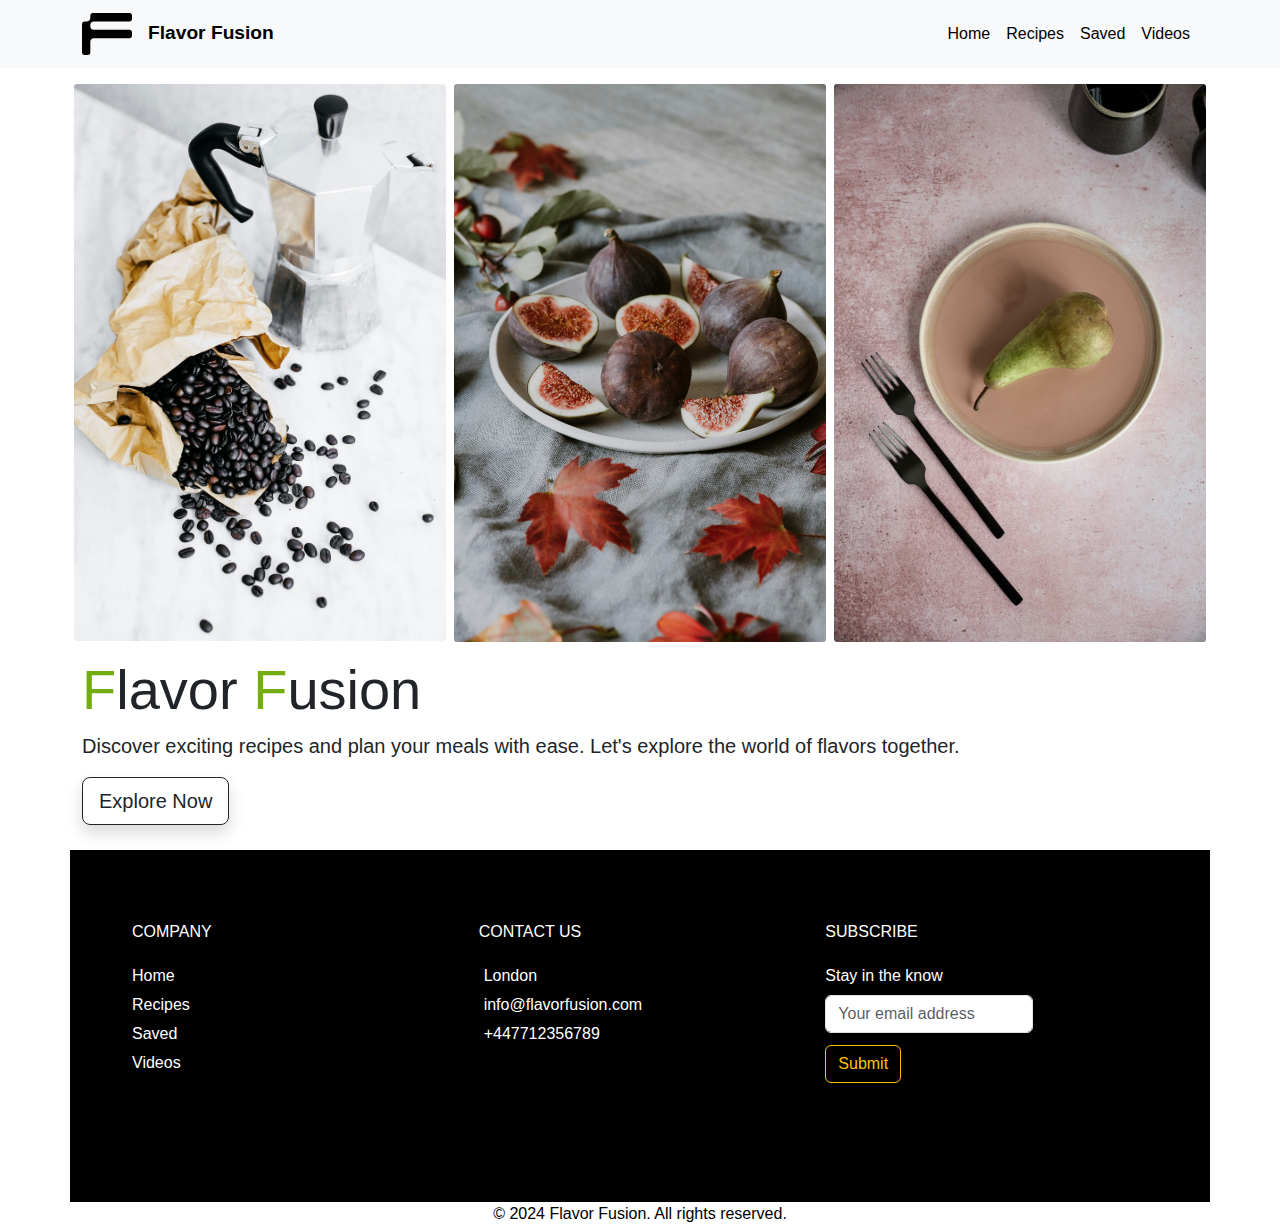
<file: index.html>
<!DOCTYPE html>
<html lang="en">
<head>
    <meta charset="UTF-8">
    <meta name="viewport" content="width=device-width, initial-scale=1.0">
    <link rel="stylesheet" href="https://cdn.jsdelivr.net/npm/bootstrap@5.3.0/dist/css/bootstrap.min.css">
    <link rel="stylesheet" href="https://cdnjs.cloudflare.com/ajax/libs/font-awesome/6.5.1/css/all.min.css" integrity="sha512-DTOQO9RWCH3ppGqcWaEA1BIZOC6xxalwEsw9c2QQeAIftl+Vegovlnee1c9QX4TctnWMn13TZye+giMm8e2LwA==" crossorigin="anonymous" referrerpolicy="no-referrer" />
    <link rel="stylesheet" href="Assets/css/style.css">

    <title>Flavor Fusion - Your Culinary Companion</title>
</head>

<body>

<!-- Navbar -->

    <nav class="navbar navbar-expand-lg navbar-light bg-light fixed-top">
        <div class="container">
            <a class="navbar-brand" href="./index.html"><img src="./Assets/images/F-glyph.svg" alt="a logo with a letter F" width="50" class="d-inline-block align-text-center"></a>

            <a href="./index.html" id="brandName"><span class="fw-bold">Flavor Fusion</span></a>

            <button class="navbar-toggler" type="button" data-toggle="collapse" data-target="#navbarNav" aria-controls="navbarNav" aria-expanded="false" aria-label="Toggle navigation">
                <span class="navbar-toggler-icon"></span>
            </button>

            <div class="collapse navbar-collapse justify-content-end align-center" id="navbarNav">
                <ul class="navbar-nav">
                    <li class="nav-item">
                        <a class="nav-link" aria-current="page" href="./index.html">Home</a>
                    </li>
                    <li class="nav-item">
                        <a class="nav-link" href="./search_page.html">Recipes</a>
                    </li>
                    <li class="nav-item">
                        <a class="nav-link" href="./saved_recipes.html">Saved</a>
                    </li>
                    <li class="nav-item">
                        <a class="nav-link" href="yt_page.html">Videos</a>
                    </li>
                </ul>
            </div>
        </div>

    </nav>

<!-- Main content images -->

    <div class="container mainContent">
        <div class="row">

            <div class="col-sm-12 col-md-4 p-1">
                <img src="./Assets/images/alexandra-gorn-9rmnzkmydSY-unsplash.jpg" width="100%" height="auto">
            </div>

            <div class="col-sm-12 col-md-4 p-1">
                <img src="./Assets/images/anita-austvika-M_yJUCYf9js-unsplash.jpg" width="100%">
            </div>

            <div class="col-sm-12 col-md-4 p-1">
                <img src="./Assets/images/kate-laine-iJe9ZGwkAII-unsplash.jpg" width="100%">
            </div>

        </div>

<!-- Main content text -->

        <div class="row mainText">

            <div class="col-md-12">
                <h1 class="display-4"><span class="color">F</span>lavor <span class="color">F</span>usion</h1>
                <p class="lead">Discover exciting recipes and plan your meals with ease. Let's explore the world of flavors together.</p>
                <div class="justify-content-center">
                <a href="./search_page.html" class="explore btn btn-lg btn-outline-dark shadow shadow-info shadow-intensity-lg shadow-offset-down-lg"> Explore Now
                </a>
                </div>
            </div>

        </div>
    </div>


<!-- Footer -->

    <footer>

        <div class="container footer">
            <div class="row footer-menu">

                <div class="col-md-6 col-lg-4 company">
                    <div class="title">
                        COMPANY
                    </div>
                    <ul class="list-unstyled">
                        <li><a href="./index.html">Home</a></li>
                        <li><a href="./search_page.html">Recipes</a></li>
                        <li><a href="./saved_recipes.html">Saved</a></li>
                        <li><a href="./yt_page.html">Videos</a></li>
                    </ul>
                </div>

                <div class="col-md-6 col-lg-4 contactUs">
                    <div class="title">
                        CONTACT US
                    </div>
                    <ul class="list-unstyled">
                        <li><i class="fa-solid fa-location-dot"></i><a href="#">London</a></li>
                        <li><i class="fa-solid fa-envelope"></i> <a href="mailto:info@flavorfusion.com">info@flavorfusion.com</a></li>
                        <li><i class="fa-solid fa-phone"></i><a href="tel:9051290512">+447712356789</a></li>
                    </ul>
                </div>

    <!-- Footer subscribe section -->

                <div class="col-8 col-md-6 col-lg-3">
                    <div class="title">
                        SUBSCRIBE
                    </div>
                    <form>
                        <div class="form-group me-sm-3 row subscribe">
                            <div>
                                <label for="email">Stay in the know </label>
                                <input type="email" class="form-control" id="email" placeholder="Your email address">
                            </div>

                            <div class="justify-content-center">
                                <a href="#" class="btn btn-md btn-outline-warning"> Submit
                                </a>
                            </div>
                            
                            
                        </div>
                        
                    </form>
                </div>

            </div>

    <!-- Footer social media section -->

            <div class="row social-media">
                <div class="col-md-12">
                    <ul class="list-unstyled">
                        <li><a href="https://www.facebook.com/" class="facebook"><i class="fa-brands fa-facebook-f"></i></a></li>
                        <li><a href="https://www.instagram.com/" class="instagram"><i class="fa-brands fa-instagram"></i></a></li>
                        <li><a href="https://twitter.com/?lang=en" class="twitter"><i class="fa-brands fa-x-twitter"></i></a></li>
                        <li><a href="https://www.whatsapp.com/" class="whatsapp"><i class="fa-brands fa-whatsapp"></i></a></li>
                    </ul>
                </div>
            </div>
        
        
        </div>

        <div class="copyright">&copy; 2024 Flavor Fusion. All rights reserved.</div>
        
    </footer>
    <script src="Assets/js/script.js"></script>
    <script src="https://cdn.jsdelivr.net/npm/bootstrap@5.3.0/dist/js/bootstrap.bundle.min.js"></script>
    <script src="https://code.jquery.com/jquery-3.2.1.slim.min.js" integrity="sha384-KJ3o2DKtIkvYIK3UENzmM7KCkRr/rE9/Qpg6aAZGJwFDMVNA/GpGFF93hXpG5KkN" crossorigin="anonymous"></script>
    <script src="https://cdn.jsdelivr.net/npm/popper.js@1.12.9/dist/umd/popper.min.js" integrity="sha384-ApNbgh9B+Y1QKtv3Rn7W3mgPxhU9K/ScQsAP7hUibX39j7fakFPskvXusvfa0b4Q" crossorigin="anonymous"></script>
    <script src="https://cdn.jsdelivr.net/npm/bootstrap@4.0.0/dist/js/bootstrap.min.js" integrity="sha384-JZR6Spejh4U02d8jOt6vLEHfe/JQGiRRSQQxSfFWpi1MquVdAyjUar5+76PVCmYl" crossorigin="anonymous"></script>

</body>

</html>
</file>
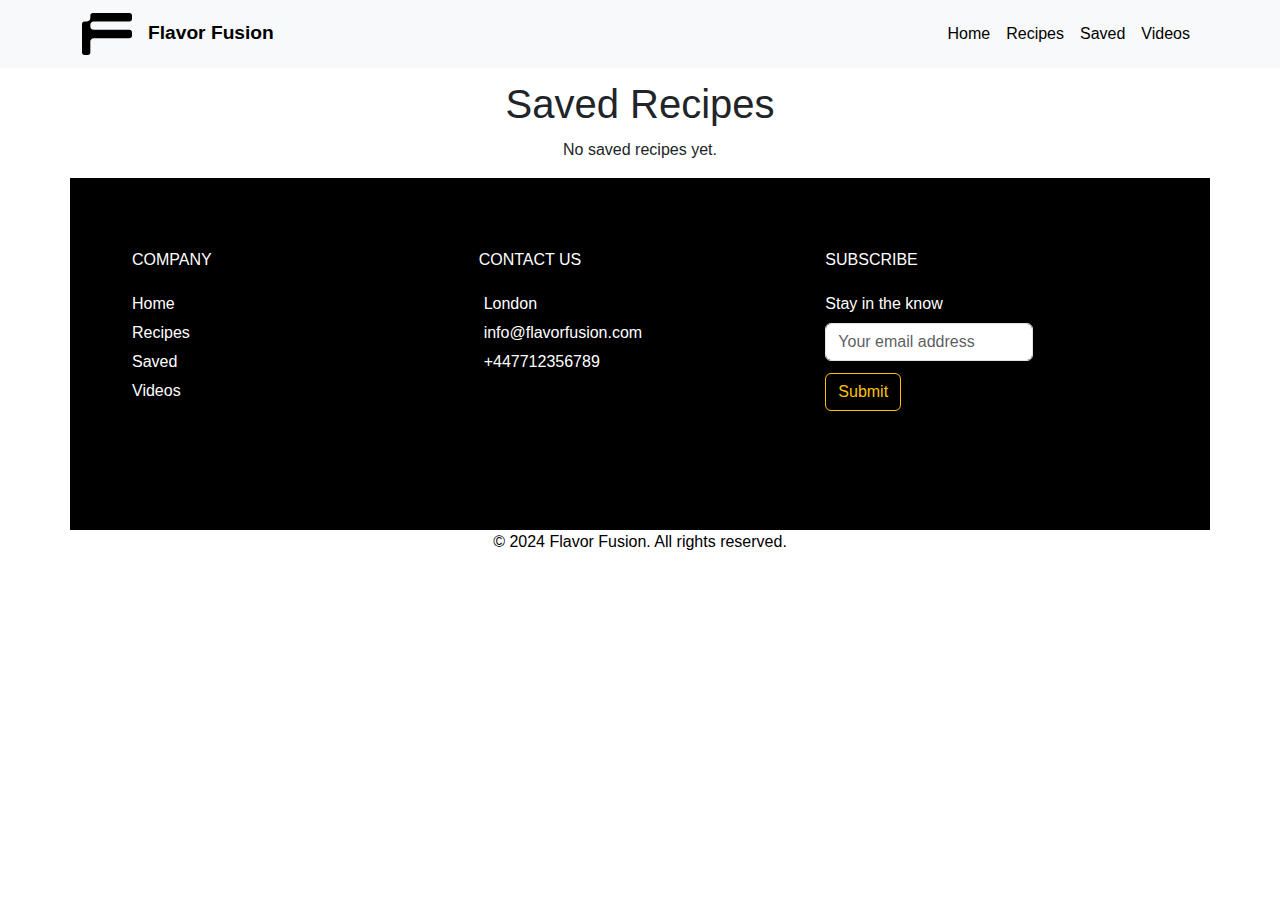
<file: saved_recipes.html>
<!DOCTYPE html>
<html lang="en">
<head>
    <meta charset="UTF-8">
    <meta name="viewport" content="width=device-width, initial-scale=1.0">
    <link rel="stylesheet" href="https://cdn.jsdelivr.net/npm/bootstrap@5.3.0/dist/css/bootstrap.min.css">
    <link rel="stylesheet" href="https://cdnjs.cloudflare.com/ajax/libs/font-awesome/6.5.1/css/all.min.css" integrity="sha512-DTOQO9RWCH3ppGqcWaEA1BIZOC6xxalwEsw9c2QQeAIftl+Vegovlnee1c9QX4TctnWMn13TZye+giMm8e2LwA==" crossorigin="anonymous" referrerpolicy="no-referrer" />
    <link rel="stylesheet" href="Assets/css/style.css">
    <link rel="stylesheet" href="Assets/css/saved_page.css">

    <title>Flavor Fusion - Your Culinary Companion</title>
</head>
<body>

    <!-- Navbar -->

    <nav class="navbar navbar-expand-lg navbar-light bg-light fixed-top">
        <div class="container">
            <a class="navbar-brand" href="./index.html"><img src="./Assets/images/F-glyph.svg" alt="a logo with a letter F" width="50" class="d-inline-block align-text-center"></a>

            <a href="./index.html" id="brandName"><span class="fw-bold">Flavor Fusion</span></a>

            <button class="navbar-toggler" type="button" data-toggle="collapse" data-target="#navbarNav" aria-controls="navbarNav" aria-expanded="false" aria-label="Toggle navigation">
                <span class="navbar-toggler-icon"></span>
            </button>

            <div class="collapse navbar-collapse justify-content-end align-center " id="navbarNav">
                <ul class="navbar-nav">
                    <li class="nav-item">
                        <a class="nav-link" aria-current="page" href="./index.html">Home</a>
                    </li>
                    <li class="nav-item">
                        <a class="nav-link" href="./search_page.html">Recipes</a>
                    </li>
                    <li class="nav-item">
                        <a class="nav-link" href="./saved_recipes.html">Saved</a>
                    </li>
                    <li class="nav-item">
                        <a class="nav-link" href="./yt_page.html">Videos</a>
                    </li>
                </ul>
            </div>
        </div>
    </div>

</nav>


    <!-- Saved Recipes popup -->
    <section class="">
        <h1 class="text-center mainContent">Saved Recipes</h1>
        <div class="container savedCards">
            <div class="row" id="savedRecipesList"></div>
        </div>
    </section>
    


    <!-- Modal popup -->
    <div class="modal fade" id="recipeModal" tabindex="-1" aria-labelledby="recipeModalLabel" aria-hidden="true">
        <div class="modal-dialog modal-lg">
            <div class="modal-content">
                <div class="modal-header">
                    <h5 class="modal-title" id="recipeModalLabel">Recipe Details</h5>
                    <button type="button" class="btn-close" data-bs-dismiss="modal" aria-label="Close"></button>
                </div>
                <div class="modal-body" id="recipeModalBody">
                    <!-- Recipe details will be dynamically added here -->
                </div>
                <div class="modal-footer">
                    <button type="button" class="btn btn-secondary" data-bs-dismiss="modal">Close</button>
                    <a href="#" class="explore btn btn-lg btn-outline-dark shadow shadow-info shadow-intensity-lg shadow-offset-down-lg" id="youtubeButton" target="_blank">Watch Recipe Video</a>

                </div>
            </div>
        </div>
    </div>

<!-- Footer -->

    <footer>

        <div class="container footer">
            <div class="row footer-menu">

                <div class="col-md-6 col-lg-4 company">
                    <div class="title">
                        COMPANY
                    </div>
                    <ul class="list-unstyled">
                        <li><a href="./index.html">Home</a></li>
                        <li><a href="./search_page.html">Recipes</a></li>
                        <li><a href="./saved_recipes.html">Saved</a></li>
                        <li><a href="./yt_page.html">Videos</a></li>
                    </ul>
                </div>

                <div class="col-md-6 col-lg-4 contactUs">
                    <div class="title">
                        CONTACT US
                    </div>
                    <ul class="list-unstyled">
                        <li><i class="fa-solid fa-location-dot"></i><a href="#">London</a></li>
                        <li><i class="fa-solid fa-envelope"></i> <a href="mailto:info@flavorfusion.com">info@flavorfusion.com</a></li>
                        <li><i class="fa-solid fa-phone"></i><a href="tel:9051290512">+447712356789</a></li>
                    </ul>
                </div>

    <!-- Footer subscribe section -->

                <div class="col-8 col-md-6 col-lg-3">
                    <div class="title">
                        SUBSCRIBE
                    </div>
                    <form>
                        <div class="form-group me-sm-3 row subscribe">
                            <div>
                                <label for="email">Stay in the know </label>
                                <input type="email" class="form-control" id="email" placeholder="Your email address">
                            </div>

                            <div class="justify-content-center">
                                <a href="#" class="btn btn-md btn-outline-warning"> Submit
                                </a>
                            </div>
                            
                            
                        </div>
                        
                    </form>
                </div>

            </div>

    <!-- Footer social media section -->

            <div class="row social-media">
                <div class="col-md-12">
                    <ul class="list-unstyled">
                        <li><a href="https://www.facebook.com/" class="facebook"><i class="fa-brands fa-facebook-f"></i></a></li>
                        <li><a href="https://www.instagram.com/" class="instagram"><i class="fa-brands fa-instagram"></i></a></li>
                        <li><a href="https://twitter.com/?lang=en" class="twitter"><i class="fa-brands fa-x-twitter"></i></a></li>
                        <li><a href="https://www.whatsapp.com/" class="whatsapp"><i class="fa-brands fa-whatsapp"></i></a></li>
                    </ul>
                </div>
            </div>
        
        
        </div>

        <div class="copyright">&copy; 2024 Flavor Fusion. All rights reserved.</div>
        
    </footer>

    <script src="Assets/js/script.js"></script>
    <script src="https://cdn.jsdelivr.net/npm/bootstrap@5.3.0/dist/js/bootstrap.bundle.min.js"></script>
    <script src="https://code.jquery.com/jquery-3.2.1.slim.min.js" integrity="sha384-KJ3o2DKtIkvYIK3UENzmM7KCkRr/rE9/Qpg6aAZGJwFDMVNA/GpGFF93hXpG5KkN" crossorigin="anonymous"></script>
    <script src="https://cdn.jsdelivr.net/npm/popper.js@1.12.9/dist/umd/popper.min.js" integrity="sha384-ApNbgh9B+Y1QKtv3Rn7W3mgPxhU9K/ScQsAP7hUibX39j7fakFPskvXusvfa0b4Q" crossorigin="anonymous"></script>
    <script src="https://cdn.jsdelivr.net/npm/bootstrap@4.0.0/dist/js/bootstrap.min.js" integrity="sha384-JZR6Spejh4U02d8jOt6vLEHfe/JQGiRRSQQxSfFWpi1MquVdAyjUar5+76PVCmYl" crossorigin="anonymous"></script>
</body>
</html>
</file>
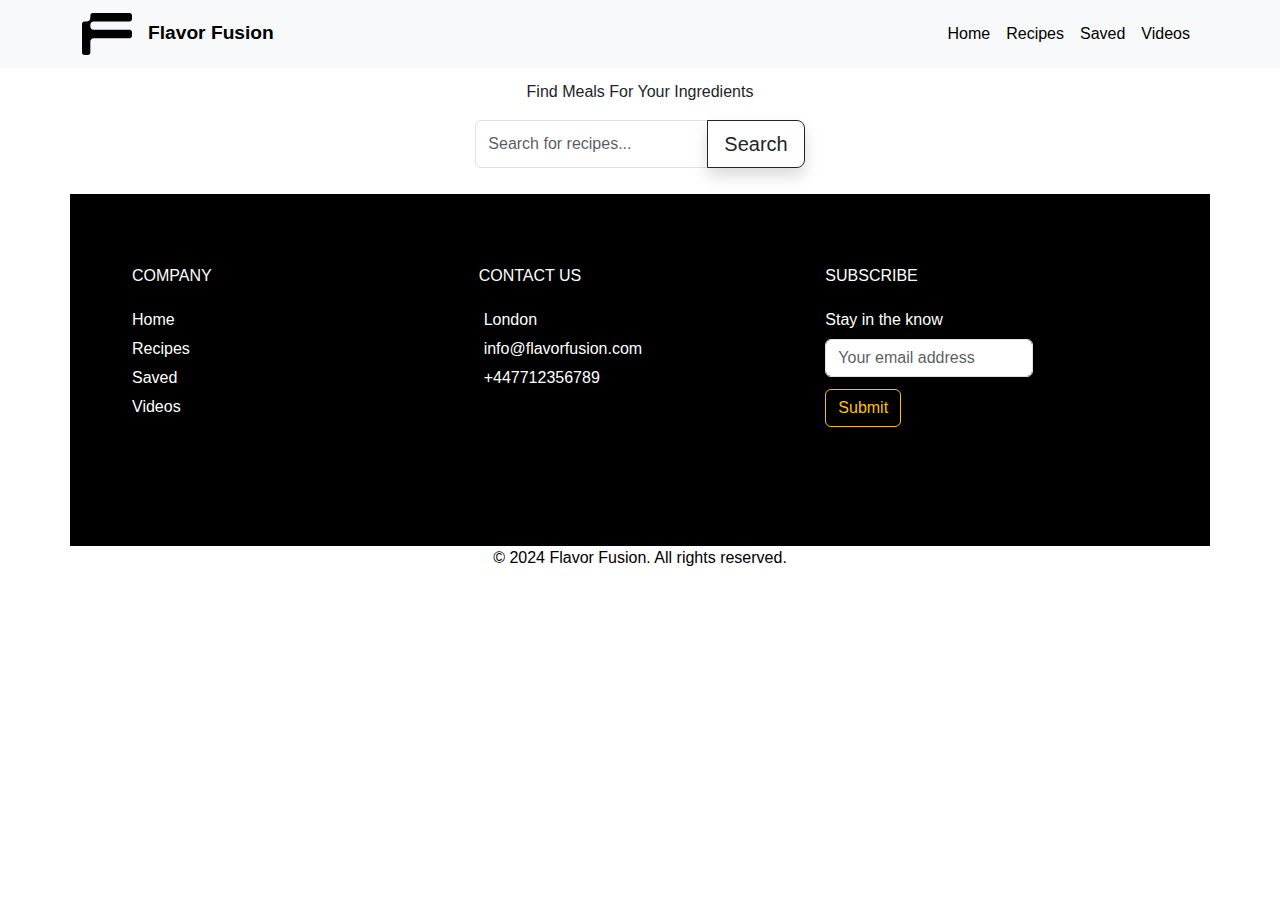
<file: search_page.html>
<!DOCTYPE html>
<html lang="en">
<head>
    <meta charset="UTF-8">
    <meta name="viewport" content="width=device-width, initial-scale=1.0">
    <link rel="stylesheet" href="https://cdn.jsdelivr.net/npm/bootstrap@5.3.0/dist/css/bootstrap.min.css">
    <link rel="stylesheet" href="https://cdnjs.cloudflare.com/ajax/libs/font-awesome/6.5.1/css/all.min.css" integrity="sha512-DTOQO9RWCH3ppGqcWaEA1BIZOC6xxalwEsw9c2QQeAIftl+Vegovlnee1c9QX4TctnWMn13TZye+giMm8e2LwA==" crossorigin="anonymous" referrerpolicy="no-referrer" />
    <link rel="stylesheet" href="Assets/css/style.css">
    <link rel="stylesheet" href="Assets/css/yt.css">

    <title>Flavor Fusion - Your Culinary Companion</title>
</head>

<body>

    <!-- Navbar -->

    <nav class="navbar navbar-expand-lg navbar-light bg-light fixed-top">
        <div class="container">
            <a class="navbar-brand" href="./index.html"><img src="./Assets/images/F-glyph.svg" alt="a logo with a letter F" width="50" class="d-inline-block align-text-center"></a>

            <a href="./index.html" id="brandName"><span class="fw-bold">Flavor Fusion</span></a>

            <button class="navbar-toggler" type="button" data-toggle="collapse" data-target="#navbarNav" aria-controls="navbarNav" aria-expanded="false" aria-label="Toggle navigation">
                <span class="navbar-toggler-icon"></span>
            </button>

            <div class="collapse navbar-collapse justify-content-end align-center " id="navbarNav">
                <ul class="navbar-nav">
                    <li class="nav-item">
                        <a class="nav-link" aria-current="page" href="./index.html">Home</a>
                    </li>
                    <li class="nav-item">
                        <a class="nav-link" href="./search_page.html">Recipes</a>
                    </li>
                    <li class="nav-item">
                        <a class="nav-link" href="./saved_recipes.html">Saved</a>
                    </li>
                    <li class="nav-item">
                        <a class="nav-link" href="./yt_page.html">Videos</a>
                    </li>
                </ul>
            </div>
        </div>

    </nav>

    <!-- Search section -->
    <div class="container mainContent">
        <div class="row">
            <div class="col-md-12">
                <div class="ss">
                    <blockquote>Find Meals For Your Ingredients </blockquote>
                </div>
                <form id="searchForm">
                    <div class="input-group mb-3">
                        <input type="text" class="form-control" id="searchInput" placeholder="Search for recipes..." aria-label="Search for recipes" aria-describedby="button-addon2">
                        <button class="explore btn btn-lg btn-outline-dark shadow shadow-info shadow-intensity-lg shadow-offset-down-lg" type="submit" id="button-addon2">Search</button>
                    </div>
                </form>
            </div>
        </div>

    <!-- Meal list -->
        <div class="row" id="mealList"></div>
    </div>

    <!-- Modal popup -->
    <div class="modal fade" id="recipeModal" tabindex="-1" aria-labelledby="recipeModalLabel" aria-hidden="true">
        <div class="modal-dialog modal-lg">
            <div class="modal-content">
                <div class="modal-header">
                    <h5 class="modal-title" id="recipeModalLabel">Recipe Details</h5>
                    <button type="button" class="btn-close" data-bs-dismiss="modal" aria-label="Close"></button>
                </div>
                <div class="modal-body" id="recipeModalBody">
                    <!-- Recipe details will be dynamically added here -->
                </div>
                <div class="modal-footer">
                    <button type="button" class="btn btn-secondary" data-bs-dismiss="modal">Close</button>
                    <a href="#" class="explore btn btn-lg btn-outline-dark shadow shadow-info shadow-intensity-lg shadow-offset-down-lg" id="youtubeButton" target="_blank">Watch Recipe Video</a>
                    <button type="button" class="explore btn btn-lg btn-outline-dark shadow shadow-info shadow-intensity-lg shadow-offset-down-lg" id="saveRecipeButton">Save Recipe</button>

                </div>
            </div>
        </div>
    </div>



    <!-- Footer -->

    <footer>

        <div class="container footer">
            <div class="row footer-menu">

                <div class="col-md-6 col-lg-4 company">
                    <div class="title">
                        COMPANY
                    </div>
                    <ul class="list-unstyled">
                        <li><a href="./index.html">Home</a></li>
                        <li><a href="./search_page.html">Recipes</a></li>
                        <li><a href="./saved_recipes.html">Saved</a></li>
                        <li><a href="./yt_page.html">Videos</a></li>
                    </ul>
                </div>

                <div class="col-md-6 col-lg-4 contactUs">
                    <div class="title">
                        CONTACT US
                    </div>
                    <ul class="list-unstyled">
                        <li><i class="fa-solid fa-location-dot"></i><a href="#">London</a></li>
                        <li><i class="fa-solid fa-envelope"></i> <a href="mailto:info@flavorfusion.com">info@flavorfusion.com</a></li>
                        <li><i class="fa-solid fa-phone"></i><a href="tel:9051290512">+447712356789</a></li>
                    </ul>
                </div>

    <!-- Footer subscribe section -->

                <div class="col-8 col-md-6 col-lg-3">
                    <div class="title">
                        SUBSCRIBE
                    </div>
                    <form>
                        <div class="form-group me-sm-3 row subscribe">
                            <div>
                                <label for="email">Stay in the know </label>
                                <input type="email" class="form-control" id="email" placeholder="Your email address">
                            </div>

                            <div class="justify-content-center">
                                <a href="#" class="btn btn-md btn-outline-warning"> Submit
                                </a>
                            </div>
                            
                            
                        </div>
                        
                    </form>
                </div>

            </div>

    <!-- Footer social media section -->

            <div class="row social-media">
                <div class="col-md-12">
                    <ul class="list-unstyled">
                        <li><a href="https://www.facebook.com/" class="facebook"><i class="fa-brands fa-facebook-f"></i></a></li>
                        <li><a href="https://www.instagram.com/" class="instagram"><i class="fa-brands fa-instagram"></i></a></li>
                        <li><a href="https://twitter.com/?lang=en" class="twitter"><i class="fa-brands fa-x-twitter"></i></a></li>
                        <li><a href="https://www.whatsapp.com/" class="whatsapp"><i class="fa-brands fa-whatsapp"></i></a></li>
                    </ul>
                </div>
            </div>
        
        
        </div>

        <div class="copyright">&copy; 2024 Flavor Fusion. All rights reserved.</div>
        
    </footer>

    <script src="Assets/js/serach_recipe.js"></script>
    <script src="https://cdn.jsdelivr.net/npm/bootstrap@5.3.0/dist/js/bootstrap.bundle.min.js"></script>
    <script src="https://code.jquery.com/jquery-3.2.1.slim.min.js" integrity="sha384-KJ3o2DKtIkvYIK3UENzmM7KCkRr/rE9/Qpg6aAZGJwFDMVNA/GpGFF93hXpG5KkN" crossorigin="anonymous"></script>
    <script src="https://cdn.jsdelivr.net/npm/popper.js@1.12.9/dist/umd/popper.min.js" integrity="sha384-ApNbgh9B+Y1QKtv3Rn7W3mgPxhU9K/ScQsAP7hUibX39j7fakFPskvXusvfa0b4Q" crossorigin="anonymous"></script>
    <script src="https://cdn.jsdelivr.net/npm/bootstrap@4.0.0/dist/js/bootstrap.min.js" integrity="sha384-JZR6Spejh4U02d8jOt6vLEHfe/JQGiRRSQQxSfFWpi1MquVdAyjUar5+76PVCmYl" crossorigin="anonymous"></script>

</body>

</html>
</file>
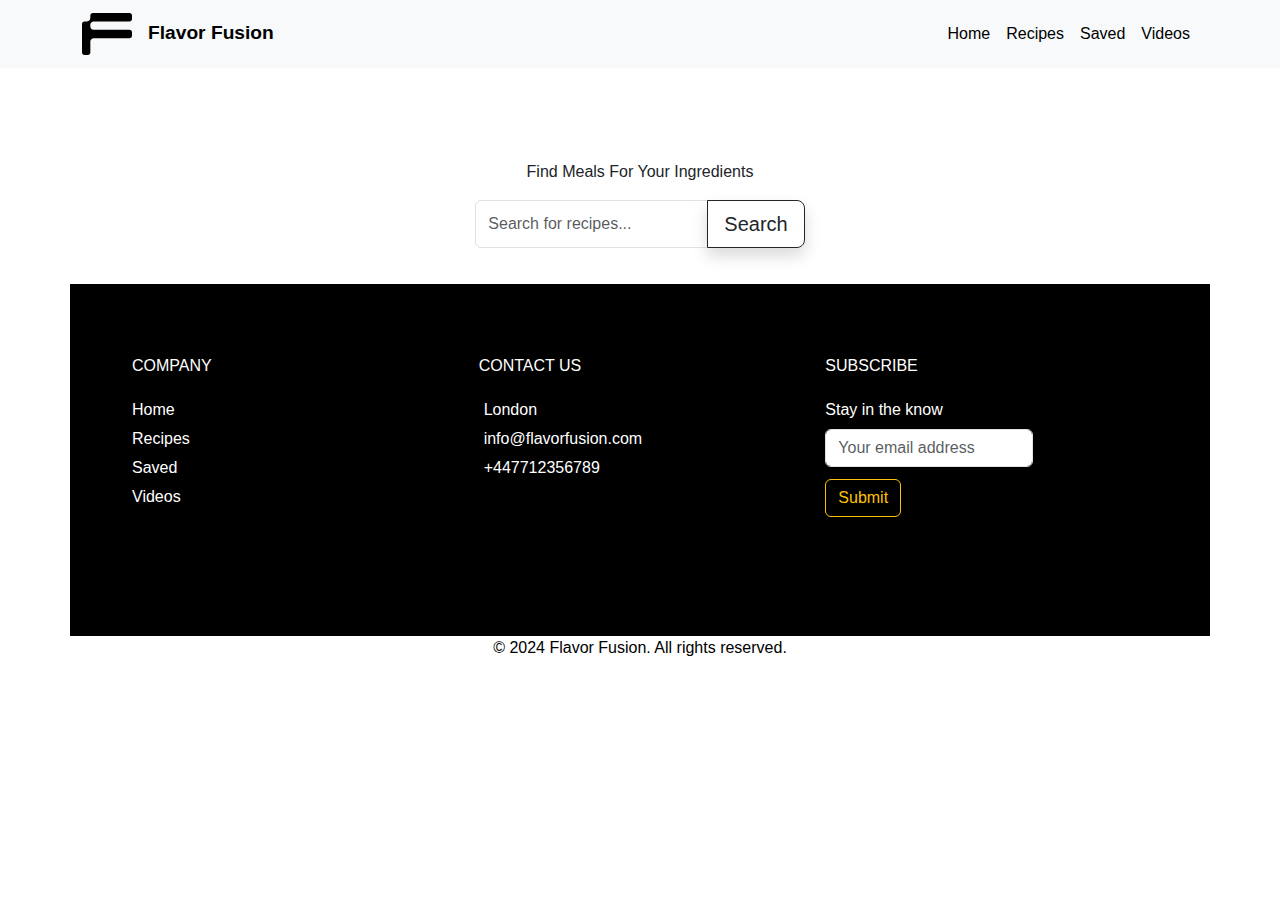
<file: yt_page.html>
<!DOCTYPE html>
<html lang="en">

<head>
    <meta charset="UTF-8">
    <meta name="viewport" content="width=device-width, initial-scale=1.0">
    <link rel="stylesheet" href="https://cdn.jsdelivr.net/npm/bootstrap@5.3.0/dist/css/bootstrap.min.css">
    <link rel="stylesheet" href="https://cdnjs.cloudflare.com/ajax/libs/font-awesome/6.5.1/css/all.min.css" integrity="sha512-DTOQO9RWCH3ppGqcWaEA1BIZOC6xxalwEsw9c2QQeAIftl+Vegovlnee1c9QX4TctnWMn13TZye+giMm8e2LwA==" crossorigin="anonymous" referrerpolicy="no-referrer" />
    <link rel="stylesheet" href="Assets/css/style.css">
    <link rel="stylesheet" href="Assets/css/yt.css">

    <title>Flavor Fusion - Your Culinary Companion</title>
    
</head>
<body>

    <!-- Navbar -->

    <nav class="navbar navbar-expand-lg navbar-light bg-light fixed-top">
        <div class="container">
            <a class="navbar-brand" href="./index.html"><img src="./Assets/images/F-glyph.svg" alt="a logo with a letter F" width="50" class="d-inline-block align-text-center"></a>

            <a href="./index.html" id="brandName"><span class="fw-bold">Flavor Fusion</span></a>

            <button class="navbar-toggler" type="button" data-toggle="collapse" data-target="#navbarNav" aria-controls="navbarNav" aria-expanded="false" aria-label="Toggle navigation">
                <span class="navbar-toggler-icon"></span>
            </button>

            <div class="collapse navbar-collapse justify-content-end align-center " id="navbarNav">
                <ul class="navbar-nav">
                    <li class="nav-item">
                        <a class="nav-link" aria-current="page" href="./index.html">Home</a>
                    </li>
                    <li class="nav-item">
                        <a class="nav-link" href="./search_page.html">Recipes</a>
                    </li>
                    <li class="nav-item">
                        <a class="nav-link" href="./saved_recipes.html">Saved</a>
                    </li>
                    <li class="nav-item">
                        <a class="nav-link" href="yt_page.html">Videos</a>
                    </li>
                </ul>
            </div>
        </div>

    </nav>

    <!-- Search section -->
    <div class="container mainContent">
        <div class="row mainContent">
            <div class="col-md-12">
                <div class="ss">
                    <blockquote>Find Meals For Your Ingredients </blockquote>
                </div>
                <form id="searchForm" onsubmit="searchYouTubeVideos(); return false;">
                    <div class="input-group mb-3">
                        <input type="text" class="form-control" id="searchInput" placeholder="Search for recipes..." aria-label="Search for recipes" aria-describedby="button-addon2">
                        <button class="explore btn btn-lg btn-outline-dark shadow shadow-info shadow-intensity-lg shadow-offset-down-lg" type="submit" id="button-addon2">Search</button>                    </div>
                </form>
            </div>
        </div>

        <!-- Video list -->
        <div class="row" id="videoList"></div>
    </div>



    <!-- Footer -->

    <footer>

        <div class="container footer">
            <div class="row footer-menu">

                <div class="col-md-6 col-lg-4 company">
                    <div class="title">
                        COMPANY
                    </div>
                    <ul class="list-unstyled">
                        <li><a href="./index.html">Home</a></li>
                        <li><a href="./search_page.html">Recipes</a></li>
                        <li><a href="./saved_recipes.html">Saved</a></li>
                        <li><a href="./yt_page.html">Videos</a></li>
                    </ul>
                </div>

                <div class="col-md-6 col-lg-4 contactUs">
                    <div class="title">
                        CONTACT US
                    </div>
                    <ul class="list-unstyled">
                        <li><i class="fa-solid fa-location-dot"></i><a href="#">London</a></li>
                        <li><i class="fa-solid fa-envelope"></i> <a href="mailto:info@flavorfusion.com">info@flavorfusion.com</a></li>
                        <li><i class="fa-solid fa-phone"></i><a href="tel:9051290512">+447712356789</a></li>
                    </ul>
                </div>

    <!-- Footer subscribe section -->

                <div class="col-8 col-md-6 col-lg-3">
                    <div class="title">
                        SUBSCRIBE
                    </div>
                    <form>
                        <div class="form-group me-sm-3 row subscribe">
                            <div>
                                <label for="email">Stay in the know </label>
                                <input type="email" class="form-control" id="email" placeholder="Your email address">
                            </div>

                            <div class="justify-content-center">
                                <a href="#" class="btn btn-md btn-outline-warning"> Submit
                                </a>
                            </div>
                            
                            
                        </div>
                        
                    </form>
                </div>

            </div>

    <!-- Footer social media section -->

            <div class="row social-media">
                <div class="col-md-12">
                    <ul class="list-unstyled">
                        <li><a href="https://www.facebook.com/" class="facebook"><i class="fa-brands fa-facebook-f"></i></a></li>
                        <li><a href="https://www.instagram.com/" class="instagram"><i class="fa-brands fa-instagram"></i></a></li>
                        <li><a href="https://twitter.com/?lang=en" class="twitter"><i class="fa-brands fa-x-twitter"></i></a></li>
                        <li><a href="https://www.whatsapp.com/" class="whatsapp"><i class="fa-brands fa-whatsapp"></i></a></li>
                    </ul>
                </div>
            </div>
        
        
        </div>

        <div class="copyright">&copy; 2024 Flavor Fusion. All rights reserved.</div>
        
    </footer>

    <script src="Assets/js/yt_page.js"></script>
    <script src="https://cdn.jsdelivr.net/npm/bootstrap@5.3.0/dist/js/bootstrap.bundle.min.js"></script>
    <script src="https://code.jquery.com/jquery-3.2.1.slim.min.js" integrity="sha384-KJ3o2DKtIkvYIK3UENzmM7KCkRr/rE9/Qpg6aAZGJwFDMVNA/GpGFF93hXpG5KkN" crossorigin="anonymous"></script>
    <script src="https://cdn.jsdelivr.net/npm/popper.js@1.12.9/dist/umd/popper.min.js" integrity="sha384-ApNbgh9B+Y1QKtv3Rn7W3mgPxhU9K/ScQsAP7hUibX39j7fakFPskvXusvfa0b4Q" crossorigin="anonymous"></script>
    <script src="https://cdn.jsdelivr.net/npm/bootstrap@4.0.0/dist/js/bootstrap.min.js" integrity="sha384-JZR6Spejh4U02d8jOt6vLEHfe/JQGiRRSQQxSfFWpi1MquVdAyjUar5+76PVCmYl" crossorigin="anonymous"></script>

</body>
</html>
</file>
<file: Assets/css/style.css>
body {
    font-family: 'Helvetica Neue','Arial', sans-serif;
    margin: 0;
    padding: 0;
    display: flex;
    flex-direction: column;
    justify-content: space-around;

}

/* Navbar */

.navbar a {
    color: black;
    text-decoration: none;
    
}

.nav-link { 
    color: black;
    
}

.nav-item a:hover {
    color: rgb(115, 173, 17);

}

#brandName {
font-size: 1.2em;
}

/* Main content */

.mainContent {
    margin-top: 80px;
    margin-bottom: 10px;
}

.mainText {
    margin-top: 10px;;
}

.mainText .explore{
    margin-bottom: 15px;
}

.color {
    color: rgb(115, 173, 17);
    

}
.mainContent img {
    border-radius: 3px;

}

/* Footer */

.footer {
    background: black;
    color: white;
    padding: 50px;
}

.footer-menu {
    margin: 0 auto 25px;
    display: flex;
    align-items: start;
    
}

.footer-menu .title {
    margin-bottom: 20px;
    margin-top: 20px;
}

.footer-menu ul li {
    margin-bottom: 5px;
    color: white;
    text-decoration: none;
    
}

.footer-menu ul li a {
    color: white;
    text-decoration: none;
    
}

.contactUs ul li{
    align-items: center;
}

.contactUs ul li a{
    margin-left: 5px;
    
}

.footer-menu ul li a:hover {
    color: rgb(115, 173, 17);
}

.subscribe input {
    margin-top: 7px;
    
}

.subscribe .btn {
    margin-top: 12px;
    
}

footer .social-media {
    text-align: center;
}

footer .social-media ul {
    display: flex;
    justify-content: center;
    margin-top: 20px;
}

footer .social-media ul a {
    display: block;
    margin: 0 10px;
    color: white;
    font-size: 24px;

}

.copyright {
    background-color: white;
    color: black;
    text-align: center;
    bottom: 0;
    width: 100%;
}


/* Saved recipce section */

.meal-card {
    width: 18rem;
    margin-bottom: 20px;
}
.meal-card img {
    height: 200px;
    object-fit: cover;
}

/* meal show */
.img-fluid{
    width: 250px;
    height: 250px;
    border-radius: 8px;
}
.pop{
    display: flex;
    flex-direction: column;
    align-items: center;
    justify-content: center;
}
</file>
<file: Assets/css/saved_page.css>
/* Custom styling for the recipe cards */
.meal-card {
    border: none;
    border-radius: 10px;
    box-shadow: 0 0 10px rgba(0, 0, 0, 0.1);
    overflow: hidden;
    transition: transform 0.3s ease;
}

.meal-card:hover {
    transform: translateY(-5px);
}

.meal-card .card-img-top {
    border-top-left-radius: 10px;
    border-top-right-radius: 10px;
    height: 200px;
    object-fit: cover;
}

.meal-card .card-body {
    padding: 1.5rem;
}

.meal-card .card-title {
    font-size: 1.2rem;
    color: #333;
}



.meal-card .btn-container {
    display: flex;
    justify-content: center; 
    align-items: center;
    margin-top: 20px; 
}

.bb{
    display: flex;
    flex-direction: column;
    justify-content: space-between;
}
.bb a{
    margin-bottom: 10px;
}


.col-md-4{
    display: flex;
    flex-wrap: wrap;
    justify-content: center;
    
}
</file>
<file: Assets/css/yt.css>
/* Common styling for both meal cards and video cards */
.card {
    height: 400px; /* Set a fixed height for the card */
    margin-bottom: 20px;
}

.card .card-img-top {
    height: 200px; /* Adjust the height of the image within the card */
    object-fit: cover;
}

.card .card-body {
    height: 200px; /* Adjust the height of the card body */
    display: flex;
    flex-direction: column;
    justify-content: space-between;
    padding: 1.5rem;
}

.card .card-title {
    font-size: 1.2rem;
    color: #333;
}

.card .btn-primary {
    background-color: black;
    border: none;
}

/* Custom styling for video cards */
.video-card .card:hover {
    transform: translateY(-5px);
}

.video-card .card img {
    border-top-left-radius: 10px;
    border-top-right-radius: 10px;
}

.video-card .card-title {
    font-size: 1.2rem;
    color: #333;
}

.video-card .btn-primary {
    background-color: black;
    border: none;
}

/* Flex container for main content */
.mainContent {
    display: flex;
    flex-direction: column;
    justify-content: space-around;
    align-items: center;
}


.ss{
    display: flex;
    flex-direction: column;
    align-items: center;
}
</file>
